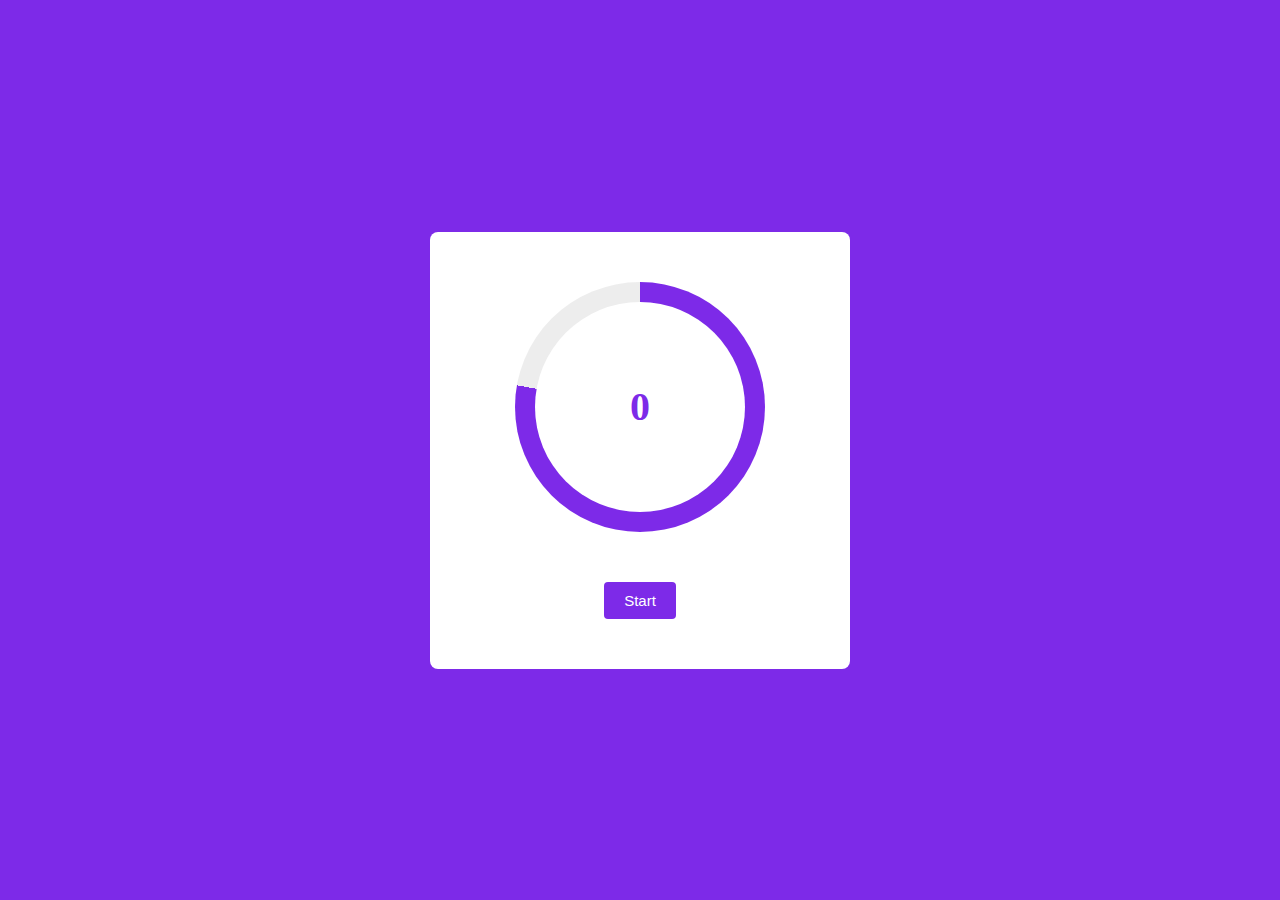
<file: 06 Countdown App/index.html>
<!DOCTYPE html>
<html lang="en">

<head>
    <meta charset="UTF-8">
    <meta http-equiv="X-UA-Compatible" content="IE=edge">
    <meta name="viewport" content="width=device-width, initial-scale=1.0">
    <link rel="stylesheet" href="./style.css">
    <!-- scripts -->
    <script defer src="./script.js"></script>
    <title>Countdown</title>
</head>

<body>

    <div class="container">
        <div class="circular-progress">
            <span contenteditable="" class="progress-value" onchange="inpt(this)">0</span>
        </div>

        <button id="starbtn">Start</button>
    </div>

</body>

</html>
</file>
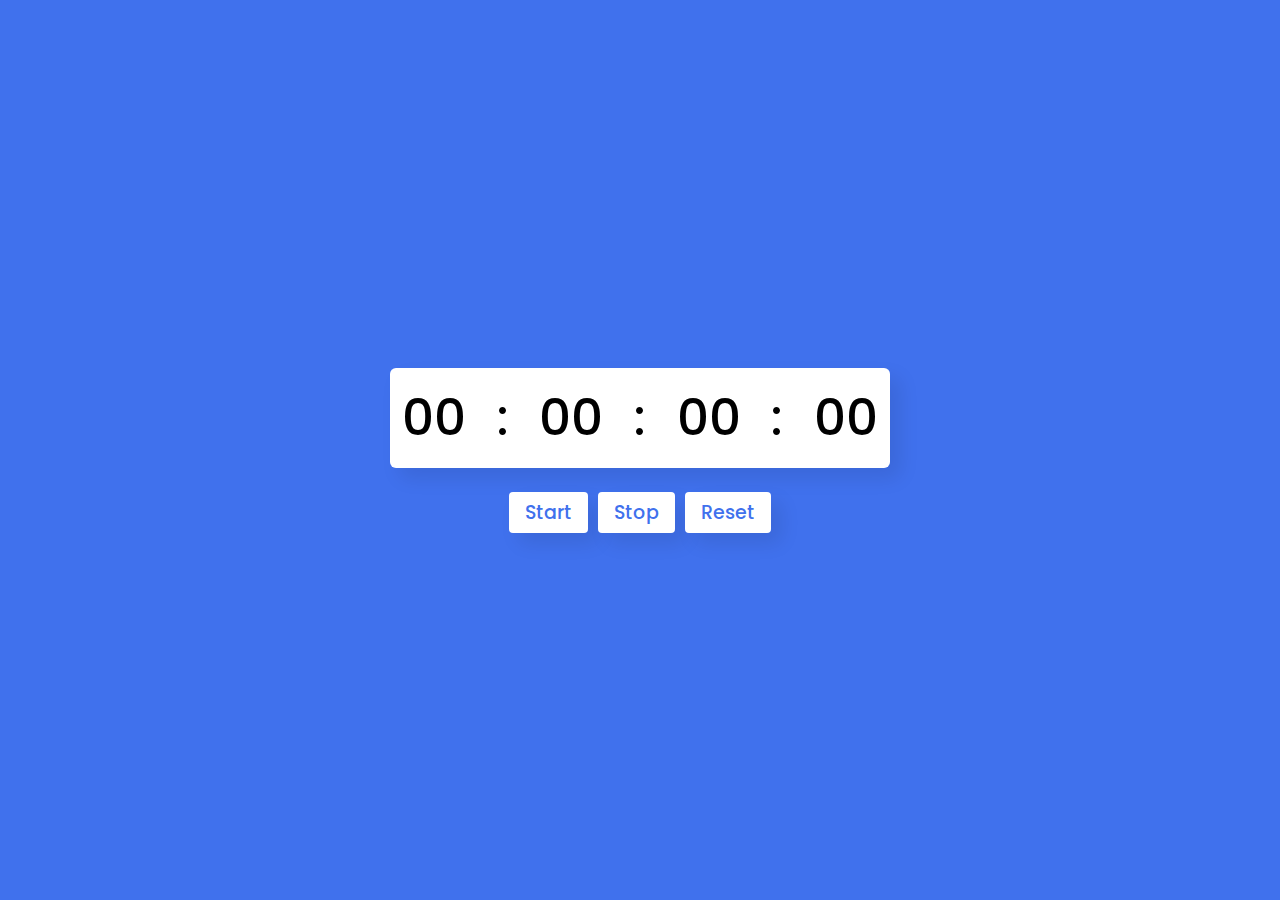
<file: 07 Stopwatch/index.html>
<!DOCTYPE html>
<html lang="en">

<head>
    <meta charset="UTF-8">
    <meta http-equiv="X-UA-Compatible" content="IE=edge">
    <meta name="viewport" content="width=device-width, initial-scale=1.0">
    <link rel="stylesheet" href="./style.css">
    <script defer src="./script.js"></script>
    <title>Stopwatch</title>
</head>

<body>
    <div class="contanier">
        <div class="timer">
            <span class="hours">00</span>
            <span class="colon">:</span>
            <span class="minutes">00</span>
            <span class="colon">:</span>
            <span class="seconds">00</span>
            <span class="colon">:</span>
            <span class="miliseconds">00</span>
        </div>
        <div class="buttons">
            <button class="start">Start</button>
            <button class="stop">Stop</button>
            <button class="reset">Reset</button>
        </div>
    </div>
</body>

</html>
</file>
<file: 06 Countdown App/style.css>
* {
    margin: 0;
    padding: 0;
    box-sizing: border-box;
}

body {
    /* background-color: #e3edf7; */
    height: 100vh;
    display: flex;
    align-items: center;
    justify-content: center;
    background: #7d2ae8;
}

.container {
    display: flex;
    width: 420px;
    padding: 50px 0;
    border-radius: 8px;
    background: #fff;
    flex-direction: column;
    align-items: center;
}

.circular-progress {
    position: relative;
    height: 250px;
    width: 250px;
    border-radius: 50%;
    background: conic-gradient(#7d2ae8 280deg, #ededed 0deg);
    display: flex;
    align-items: center;
    justify-content: center;
}

.circular-progress::before {
    content: " ";
    position: absolute;
    height: 210px;
    width: 210px;
    border-radius: 50%;
    background-color: #fff;
}

.progress-value {
    position: relative;
    font-size: 40px;
    font-weight: 600;
    color: #7d2ae8;
}

button {
    margin-top: 50px;
    background-color: #7d2ae8;
    border: none;
    border-radius: 4px;
    padding: 10px 20px;
    color: #fff;
    font-size: 15px;
}
</file>
<file: 07 Stopwatch/style.css>
/* Google fonts import link */
@import url("https://fonts.googleapis.com/css2?family=Poppins:wght@200;300;400;500;600;700&display=swap");

* {
  margin: 0;
  padding: 0;
  box-sizing: border-box;
  font-family: "Poppins", sans-serif;
}

body {
  height: 100vh;
  background: #4071ed;
  display: flex;
  justify-content: center;
  align-items: center;
}

.contanier .timer {
  max-width: 500px;
  height: 100px;
  border-radius: 6px;
  background: #fff;
  box-shadow: 10px 10px 20px rgba(0, 0, 0, 0.09);
  padding: 0 10px;
  display: flex;
  justify-content: center;
  align-items: center;
}

.timer span {
  font-size: 50px;
  font-weight: 500;
  width: 100px;
  text-align: center;
}

.buttons {
  display: flex;
  justify-content: center;
  margin-top: 24px;
}

.buttons button {
  padding: 6px 16px;
  outline: none;
  border: none;
  margin: 0 5px;
  color: #4071ed;
  background: #fff;
  font-size: 19px;
  font-weight: 500;
  border-radius: 4px;
  cursor: pointer;
  box-shadow: 10px 10px 20px rgba(0, 0, 0, 0.09);
}

.buttons button.inactive {
  pointer-events: none;
  opacity: 0.7;
}
</file>
